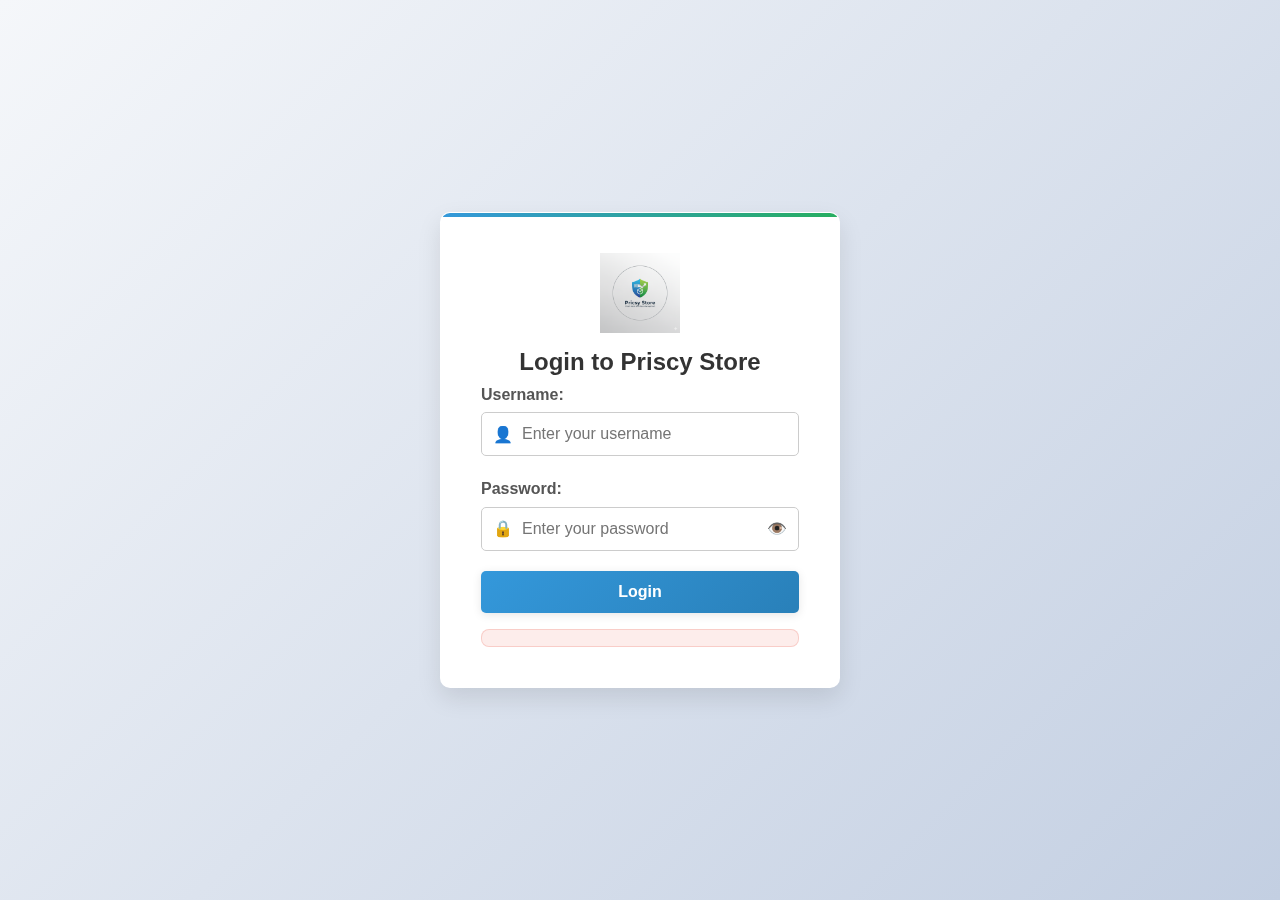
<file: pages/index.html>
<!DOCTYPE html>
<html lang="en">
<head>
    <meta charset="UTF-8">
    <meta name="viewport" content="width=device-width, initial-scale=1.0">
    <title>Priscy Store - Login</title>
    <link rel="stylesheet" href="../assets/css/style.css">
    <link rel="manifest" href="../manifest.json">
    <style>
        /* Additional styles for the improved login page */
        body.login-page {
            background: linear-gradient(135deg, #f5f7fa 0%, #c3cfe2 100%);
            display: flex;
            justify-content: center;
            align-items: center;
            height: 100vh;
            margin: 0;
            font-family: 'Segoe UI', Tahoma, Geneva, Verdana, sans-serif;
        }

        .login-container {
            background: white;
            padding: 40px;
            border-radius: 10px;
            box-shadow: 0 10px 25px rgba(0, 0, 0, 0.1);
            width: 100%;
            max-width: 400px;
            text-align: center;
            transition: transform 0.3s ease;
        }

        .login-container:hover {
            transform: translateY(-5px);
        }

        .login-container .logo {
            width: 80px;
            height: auto;
            margin-bottom: 10px;
        }

        .form-group {
            position: relative;
            margin-bottom: 20px;
            text-align: left;
        }

        .form-group label {
            font-weight: 600;
            margin-bottom: 5px;
            display: block;
        }

        .form-group input {
            width: 100%;
            padding: 12px 12px 12px 40px; /* Add padding for icon */
            border: 1px solid #ccc;
            border-radius: 5px;
            box-sizing: border-box;
        }

        .form-group .input-icon {
            position: absolute;
            left: 12px;
            top: 40px;
            color: #888;
        }

        #password-toggle {
            position: absolute;
            right: 12px;
            top: 40px;
            cursor: pointer;
            color: #888;
        }

        button[type="submit"] {
            width: 100%;
            padding: 12px;
            background-color: var(--primary-color, #5a67d8);
            color: white;
            border: none;
            border-radius: 5px;
            cursor: pointer;
            font-size: 16px;
            font-weight: 600;
            transition: background-color 0.3s ease;
            display: flex;
            justify-content: center;
            align-items: center;
        }

        button[type="submit"]:hover {
            background-color: var(--primary-dark, #434190);
        }

        .spinner {
            width: 20px;
            height: 20px;
            border: 2px solid rgba(255, 255, 255, 0.3);
            border-top-color: white;
            border-radius: 50%;
            animation: spin 1s linear infinite;
            margin-left: 10px;
        }

        @keyframes spin {
            to { transform: rotate(360deg); }
        }
    </style>
</head>
<body class="login-page">
    <div class="login-container">
        <img src="../assets/images/logo.png" alt="Priscy Store Logo" class="logo">
        <h2 style="margin-top: 0;">Login to Priscy Store</h2>
        <form id="loginForm">
            <div class="form-group">
                <label for="username">Username:</label>
                <span class="input-icon">👤</span>
                <input type="text" id="username" placeholder="Enter your username" required>
            </div>
            <div class="form-group">
                <label for="password">Password:</label>
                <span class="input-icon">🔒</span>
                <input type="password" id="password" placeholder="Enter your password" required>
                <span id="password-toggle">👁️</span>
            </div>
            <button type="submit" id="loginButton">
                <span class="button-text">Login</span>
            </button>
        </form>
        <div id="errorMessage" class="error"></div>
    </div>
    <script src="../assets/js/api.js"></script>
    <script src="../assets/js/login.js"></script>
    <script>
        if ('serviceWorker' in navigator) {
            window.addEventListener('load', () => {
                navigator.serviceWorker.register('/assets/js/sw.js')
                    .then(registration => {
                        console.log('SW registered: ', registration);
                    })
                    .catch(registrationError => {
                        console.log('SW registration failed: ', registrationError);
                    });
            });
        }
    </script>
</body>
</html>
</file>
<file: assets/css/style.css>
/* General Styles */
* {
    margin: 0;
    padding: 0;
    box-sizing: border-box;
}

:root {
    --primary-color: #3498db;
    --secondary-color: #2980b9;
    --success-color: #27ae60;
    --warning-color: #f39c12;
    --danger-color: #e74c3c;
    --light-bg: #f8f9fa;
    --shadow: 0 2px 10px rgba(0, 0, 0, 0.1);
    --shadow-hover: 0 4px 20px rgba(0, 0, 0, 0.15);
    --transition: all 0.3s cubic-bezier(0.4, 0, 0.2, 1);
    --border-radius: 8px;
}

body {
    font-family: 'Segoe UI', Tahoma, Geneva, Verdana, sans-serif;
    line-height: 1.6;
    color: #333;
    background: linear-gradient(135deg, #667eea, #764ba2, #2c3e50, #3498db);
    background-size: 400% 400%;
    min-height: 100vh;
    animation: fadeIn 0.8s ease-out, gradientBG 15s ease infinite;
}

@keyframes gradientBG {
    0% { background-position: 0% 50%; }
    50% { background-position: 100% 50%; }
    100% { background-position: 0% 50%; }
}

@keyframes fadeIn {
    from {
        opacity: 0;
        transform: translateY(20px);
    }
    to {
        opacity: 1;
        transform: translateY(0);
    }
}

.dashboard {
    display: flex;
    flex-direction: column;
    min-height: 100vh;
    animation: slideInUp 0.6s ease-out;
}

@keyframes slideInUp {
    from {
        opacity: 0;
        transform: translateY(30px);
    }
    to {
        opacity: 1;
        transform: translateY(0);
    }
}

header {
    background: linear-gradient(135deg, #2c3e50 0%, #34495e 100%);
    color: white;
    padding: 1rem;
    display: flex;
    justify-content: space-between;
    align-items: center;
    box-shadow: var(--shadow);
    transition: var(--transition);
}

header:hover {
    box-shadow: var(--shadow-hover);
}

nav {
    background: linear-gradient(135deg, #34495e 0%, #2c3e50 100%);
    padding: 0.5rem;
    box-shadow: inset 0 2px 4px rgba(0, 0, 0, 0.1);
}

.tab-btn {
    background-color: transparent;
    color: white;
    border: 2px solid transparent;
    padding: 0.75rem 1.5rem;
    cursor: pointer;
    margin-right: 0.5rem;
    border-radius: var(--border-radius);
    font-weight: 500;
    position: relative;
    overflow: hidden;
    transition: var(--transition);
}

.tab-btn::before {
    content: '';
    position: absolute;
    top: 0;
    left: -100%;
    width: 100%;
    height: 100%;
    background: linear-gradient(90deg, transparent, rgba(255, 255, 255, 0.2), transparent);
    transition: left 0.5s;
}

.tab-btn:hover::before {
    left: 100%;
}

.tab-btn:hover {
    background-color: rgba(255, 255, 255, 0.1);
    transform: translateY(-2px);
    box-shadow: 0 4px 12px rgba(0, 0, 0, 0.2);
}

.tab-btn.active {
    background: linear-gradient(135deg, var(--primary-color) 0%, var(--secondary-color) 100%);
    box-shadow: 0 2px 8px rgba(52, 152, 219, 0.3);
}

.tab-btn:active {
    transform: translateY(0);
    box-shadow: 0 1px 4px rgba(52, 152, 219, 0.3);
}

.tab-content {
    display: none;
    padding: 1rem;
    animation: fadeInScale 0.4s ease-out;
}

.tab-content.active {
    display: block;
}

@keyframes fadeInScale {
    from {
        opacity: 0;
        transform: scale(0.98);
    }
    to {
        opacity: 1;
        transform: scale(1);
    }
}

main {
    flex: 1;
    background-color: white;
    border-radius: 12px 12px 0 0;
    margin-top: -1rem;
    padding-top: 2rem;
    box-shadow: 0 -4px 20px rgba(0, 0, 0, 0.1);
    position: relative;
}

main::before {
    content: '';
    position: absolute;
    top: 0;
    left: 0;
    right: 0;
    height: 4px;
    background: linear-gradient(90deg, var(--primary-color), var(--success-color), var(--warning-color), var(--danger-color));
}

/* Login Styles */
.login-container {
    max-width: 420px;
    margin: 5rem auto;
    padding: 2.5rem;
    background: rgba(255, 255, 255, 0.95);
    backdrop-filter: blur(10px);
    border-radius: var(--border-radius);
    box-shadow: var(--shadow);
    animation: slideInFromBottom 0.8s cubic-bezier(0.68, -0.55, 0.265, 1.55);
    border: 1px solid rgba(255, 255, 255, 0.2);
    position: relative;
    overflow: hidden;
}

.login-container::before {
    content: '';
    position: absolute;
    top: 0;
    left: 0;
    right: 0;
    height: 4px;
    background: linear-gradient(90deg, var(--primary-color), var(--success-color));
}

.logo {
    max-width: 120px; /* Adjust size as needed */
    margin-bottom: 1rem;
    animation: fadeIn 1s ease-out;
    display: block;
    margin-left: auto;
    margin-right: auto;
}

@keyframes slideInFromBottom {
    from {
        opacity: 0;
        transform: translateY(50px) scale(0.9);
    }
    to {
        opacity: 1;
        transform: translateY(0) scale(1);
    }
}

.form-group {
    margin-bottom: 1.5rem;
    position: relative;
}

label {
    display: block;
    margin-bottom: 0.5rem;
    font-weight: 600;
    color: #555;
    transition: var(--transition);
}

input, select {
    width: 100%;
    padding: 0.75rem;
    border: 2px solid #e1e8ed;
    border-radius: var(--border-radius);
    font-size: 1rem;
    transition: var(--transition);
    background-color: white;
    /* Add placeholder to allow :not(:placeholder-shown) selector to work */
    placeholder: ' ';
}

input:focus, select:focus {
    outline: none;
    border-color: var(--primary-color);
    box-shadow: 0 0 0 3px rgba(52, 152, 219, 0.1);
    background-color: white;
}

input:hover, select:hover {
    border-color: #bdc3c7;
}

button {
    background: linear-gradient(135deg, var(--primary-color) 0%, var(--secondary-color) 100%);
    color: white;
    border: none;
    cursor: pointer;
    margin-top: 1rem;
    padding: 0.75rem;
    border-radius: var(--border-radius);
    font-size: 1rem;
    font-weight: 600;
    transition: var(--transition);
    position: relative;
    overflow: hidden;
    box-shadow: var(--shadow);
}

button::before {
    content: '';
    position: absolute;
    top: 0;
    left: -100%;
    width: 100%;
    height: 100%;
    background: linear-gradient(90deg, transparent, rgba(255, 255, 255, 0.2), transparent);
    transition: left 0.5s;
}

button:hover::before {
    left: 100%;
}

button:hover {
    transform: translateY(-2px);
    box-shadow: var(--shadow-hover);
}

button:active {
    transform: translateY(0);
    box-shadow: var(--shadow);
}

.error {
    color: var(--danger-color);
    margin-top: 1rem;
    padding: 0.5rem;
    border-radius: var(--border-radius);
    background-color: rgba(231, 76, 60, 0.1);
    border: 1px solid rgba(231, 76, 60, 0.2);
    animation: shake 0.5s ease-in-out;
}

@keyframes shake {
    0%, 100% { transform: translateX(0); }
    25% { transform: translateX(-5px); }
    75% { transform: translateX(5px); }
}

/* Table Styles */
table {
    width: 100%;
    border-collapse: collapse;
    margin-top: 1rem;
    border-radius: var(--border-radius);
    overflow: hidden;
    box-shadow: var(--shadow);
    animation: slideInFromTop 0.6s ease-out;
}

@keyframes slideInFromTop {
    from {
        opacity: 0;
        transform: translateY(-20px);
    }
    to {
        opacity: 1;
        transform: translateY(0);
    }
}

th, td {
    padding: 1rem 0.75rem;
    text-align: left;
    border-bottom: 1px solid #e1e8ed;
    transition: var(--transition);
}

th {
    background: linear-gradient(135deg, #f8f9fa 0%, #e9ecef 100%);
    font-weight: 600;
    color: #495057;
    position: sticky;
    top: 0;
    z-index: 1;
}

tbody tr {
    transition: var(--transition);
}

tbody tr:hover {
    background-color: rgba(52, 152, 219, 0.05);
    transform: scale(1.01);
    box-shadow: 0 2px 8px rgba(0, 0, 0, 0.1);
}

tbody tr:hover td {
    border-bottom-color: var(--primary-color);
}

/* Overview Cards */
.overview-cards {
    display: flex;
    justify-content: space-around;
    margin-bottom: 2rem;
    animation: staggerFadeIn 0.8s ease-out;
}

@keyframes staggerFadeIn {
    from {
        opacity: 0;
        transform: translateY(20px);
    }
    to {
        opacity: 1;
        transform: translateY(0);
    }
}

.overview-cards .card:nth-child(1) { animation-delay: 0.1s; }
.overview-cards .card:nth-child(2) { animation-delay: 0.2s; }
.overview-cards .card:nth-child(3) { animation-delay: 0.3s; }
.overview-cards .card:nth-child(4) { animation-delay: 0.4s; }

.card {
    background: linear-gradient(135deg, #ffffff 0%, #f8f9fa 100%);
    padding: 1.5rem;
    border-radius: var(--border-radius);
    text-align: center;
    flex: 1;
    margin: 0 0.5rem;
    box-shadow: var(--shadow);
    border: 1px solid rgba(0, 0, 0, 0.05);
    transition: var(--transition);
    position: relative;
    overflow: hidden;
}

.card::before {
    content: '';
    position: absolute;
    top: 0;
    left: 0;
    right: 0;
    height: 4px;
    background: linear-gradient(90deg, var(--primary-color), var(--success-color));
}

.card:hover {
    transform: translateY(-5px) scale(1.02);
    box-shadow: var(--shadow-hover);
}

.card h3 {
    margin-bottom: 0.5rem;
    color: #495057;
    font-size: 0.9rem;
    font-weight: 600;
    text-transform: uppercase;
    letter-spacing: 0.5px;
}

.card p {
    font-size: 2rem;
    font-weight: 700;
    color: var(--primary-color);
    margin: 0;
}

/* Modal Styles */
.modal {
    display: none;
    position: fixed;
    z-index: 1000;
    left: 0;
    top: 0;
    width: 100%;
    height: 100%;
    overflow: auto;
    background-color: rgba(0, 0, 0, 0.6);
    backdrop-filter: blur(4px);
    animation: fadeInBackdrop 0.3s ease-out;
}

@keyframes fadeInBackdrop {
    from {
        opacity: 0;
    }
    to {
        opacity: 1;
    }
}

.modal-content {
    background: linear-gradient(135deg, #ffffff 0%, #f8f9fa 100%);
    margin: 10% auto;
    padding: 2rem;
    border: none;
    width: 90%;
    max-width: 550px;
    border-radius: var(--border-radius);
    box-shadow: var(--shadow-hover);
    animation: modalSlideIn 0.4s cubic-bezier(0.34, 1.56, 0.64, 1);
    position: relative;
    overflow: hidden;
}

.modal-content::before {
    content: '';
    position: absolute;
    top: 0;
    left: 0;
    right: 0;
    height: 4px;
    background: linear-gradient(90deg, var(--primary-color), var(--success-color), var(--warning-color));
}

@keyframes modalSlideIn {
    from {
        opacity: 0;
        transform: translateY(-50px) scale(0.9);
    }
    to {
        opacity: 1;
        transform: translateY(0) scale(1);
    }
}

.close {
    color: #aaa;
    float: right;
    font-size: 32px;
    font-weight: bold;
    cursor: pointer;
    line-height: 1;
    transition: var(--transition);
    position: absolute;
    top: 1rem;
    right: 1.5rem;
    width: 32px;
    height: 32px;
    display: flex;
    align-items: center;
    justify-content: center;
    border-radius: 50%;
    background-color: rgba(0, 0, 0, 0.05);
}

.close:hover {
    color: var(--danger-color);
    background-color: rgba(231, 76, 60, 0.1);
    transform: rotate(90deg);
}

/* Additional Button Styles */
.add-btn, .edit-btn, .delete-btn, .mark-read-btn {
    padding: 0.5rem 1rem;
    border: none;
    border-radius: var(--border-radius);
    cursor: pointer;
    font-size: 0.9rem;
    font-weight: 500;
    transition: var(--transition);
    margin-right: 0.5rem;
    position: relative;
    overflow: hidden;
    box-shadow: var(--shadow);
}

.add-btn::before, .edit-btn::before, .delete-btn::before, .mark-read-btn::before {
    content: '';
    position: absolute;
    top: 0;
    left: -100%;
    width: 100%;
    height: 100%;
    background: linear-gradient(90deg, transparent, rgba(255, 255, 255, 0.3), transparent);
    transition: left 0.6s;
}

.add-btn:hover::before, .edit-btn:hover::before, .delete-btn:hover::before, .mark-read-btn:hover::before {
    left: 100%;
}

.add-btn {
    background: linear-gradient(135deg, var(--success-color) 0%, #2ecc71 100%);
    color: white;
    animation: pulseSuccess 2s infinite;
}

.add-btn:hover {
    transform: translateY(-3px) scale(1.05);
    box-shadow: 0 6px 20px rgba(39, 174, 96, 0.4);
    animation: bounce 0.6s ease-out;
}

.edit-btn {
    background: linear-gradient(135deg, var(--warning-color) 0%, #f39c12 100%);
    color: white;
    animation: pulseWarning 2s infinite;
}

.edit-btn:hover {
    transform: translateY(-3px) scale(1.05);
    box-shadow: 0 6px 20px rgba(243, 156, 18, 0.4);
    animation: wiggle 0.8s ease-out;
}

.delete-btn {
    background: linear-gradient(135deg, var(--danger-color) 0%, #e74c3c 100%);
    color: white;
    animation: pulseDanger 2s infinite;
}

.delete-btn:hover {
    transform: translateY(-3px) scale(1.05);
    box-shadow: 0 6px 20px rgba(231, 76, 60, 0.4);
    animation: shake 0.5s ease-in-out;
}

.mark-read-btn {
    background: linear-gradient(135deg, var(--primary-color) 0%, var(--secondary-color) 100%);
    color: white;
    animation: pulsePrimary 2s infinite;
}

.mark-read-btn:hover {
    transform: translateY(-3px) scale(1.05);
    box-shadow: 0 6px 20px rgba(52, 152, 219, 0.4);
    animation: glow 0.8s ease-out;
}

/* Button Animation Keyframes */
@keyframes pulseSuccess {
    0%, 100% { box-shadow: 0 0 0 0 rgba(39, 174, 96, 0.4); }
    50% { box-shadow: 0 0 0 8px rgba(39, 174, 96, 0); }
}

@keyframes pulseWarning {
    0%, 100% { box-shadow: 0 0 0 0 rgba(243, 156, 18, 0.4); }
    50% { box-shadow: 0 0 0 8px rgba(243, 156, 18, 0); }
}

@keyframes pulseDanger {
    0%, 100% { box-shadow: 0 0 0 0 rgba(231, 76, 60, 0.4); }
    50% { box-shadow: 0 0 0 8px rgba(231, 76, 60, 0); }
}

@keyframes pulsePrimary {
    0%, 100% { box-shadow: 0 0 0 0 rgba(52, 152, 219, 0.4); }
    50% { box-shadow: 0 0 0 8px rgba(52, 152, 219, 0); }
}

@keyframes bounce {
    0%, 20%, 50%, 80%, 100% { transform: translateY(0) scale(1); }
    40% { transform: translateY(-6px) scale(1.05); }
    60% { transform: translateY(-3px) scale(1.05); }
}

@keyframes wiggle {
    0%, 7% { transform: rotateZ(0) scale(1); }
    15% { transform: rotateZ(-15deg) scale(1.05); }
    20% { transform: rotateZ(10deg) scale(1.05); }
    25% { transform: rotateZ(-10deg) scale(1.05); }
    30% { transform: rotateZ(6deg) scale(1.05); }
    35% { transform: rotateZ(-4deg) scale(1.05); }
    40%, 100% { transform: rotateZ(0) scale(1); }
}

@keyframes glow {
    0% { filter: brightness(1); }
    50% { filter: brightness(1.2); }
    100% { filter: brightness(1); }
}

/* Search Container */
.search-container {
    margin-bottom: 1rem;
    animation: slideInFromLeft 0.5s ease-out;
}

@keyframes slideInFromLeft {
    from {
        opacity: 0;
        transform: translateX(-20px);
    }
    to {
        opacity: 1;
        transform: translateX(0);
    }
}

.search-container input {
    width: 100%;
    padding: 0.75rem;
    border: 2px solid #e1e8ed;
    border-radius: var(--border-radius);
    font-size: 1rem;
    transition: var(--transition);
    background-color: #fafbfc;
}

.search-container input:focus {
    outline: none;
    border-color: var(--primary-color);
    box-shadow: 0 0 0 3px rgba(52, 152, 219, 0.1);
    background-color: white;
}

/* Loading States */
.loading {
    opacity: 0.6;
    pointer-events: none;
    animation: pulseLoading 1.5s ease-in-out infinite;
}

@keyframes pulseLoading {
    0%, 100% { opacity: 0.6; }
    50% { opacity: 0.8; }
}

.shimmer {
    background: linear-gradient(90deg, #f0f0f0 25%, #e0e0e0 50%, #f0f0f0 75%);
    background-size: 200% 100%;
    animation: shimmer 1.5s infinite;
}

@keyframes shimmer {
    0% {
        background-position: -200% 0;
    }
    100% {
        background-position: 200% 0;
    }
}

/* Floating Animation for Cards */
@keyframes float {
    0%, 100% { transform: translateY(0px); }
    50% { transform: translateY(-10px); }
}

.card {
    animation: float 3s ease-in-out infinite;
}

.card.warning {
    border-left: 5px solid var(--warning-color);
    cursor: pointer;
}

/* Notification Badge Animation */
.notification-badge {
    position: relative;
    display: inline-block;
}

.notification-badge::after {
    content: attr(data-unread);
    position: absolute;
    top: 0px;
    right: 0px;
    width: 12px;
    height: 12px;
    background: var(--danger-color);
    border-radius: 50%;
    animation: notificationPulse 2s infinite;
}

@keyframes notificationPulse {
    0%, 100% {
        transform: scale(1);
        opacity: 1;
    }
    50% {
        transform: scale(1.2);
        opacity: 0.7;
    }
}

.unread-row {
    font-weight: bold;
    background-color: #fef9e7;
}
/* Success Animation for Forms */
.success-message {
    background: linear-gradient(135deg, var(--success-color) 0%, #2ecc71 100%);
    color: white;
    padding: 1rem;
    border-radius: var(--border-radius);
    margin: 1rem 0;
    animation: slideInSuccess 0.5s ease-out, fadeOutSuccess 3s 2s forwards;
    box-shadow: var(--shadow);
}

@keyframes slideInSuccess {
    from {
        opacity: 0;
        transform: translateY(-20px);
    }
    to {
        opacity: 1;
        transform: translateY(0);
    }
}

@keyframes fadeOutSuccess {
    to {
        opacity: 0;
        transform: translateY(-10px);
    }
}

/* Typing Animation for Inputs */
@keyframes typing {
    from { width: 0; }
    to { width: 100%; }
}

.input-typing {
    border-right: 2px solid var(--primary-color);
    animation: typing 2s steps(20, end), blink-caret 0.75s step-end infinite;
}

@keyframes blink-caret {
    from, to { border-color: transparent; }
    50% { border-color: var(--primary-color); }
}

/* Page Transition Effects */
.page-enter {
    opacity: 0;
    transform: translateX(100%);
    animation: pageSlideIn 0.5s ease-out forwards;
}

.page-exit {
    animation: pageSlideOut 0.5s ease-in forwards;
}

@keyframes pageSlideIn {
    to {
        opacity: 1;
        transform: translateX(0);
    }
}

@keyframes pageSlideOut {
    to {
        opacity: 0;
        transform: translateX(-100%);
    }
}

/* Icon Animations */
.icon-spin {
    animation: spin 1s linear infinite;
}

@keyframes spin {
    from { transform: rotate(0deg); }
    to { transform: rotate(360deg); }
}

.icon-bounce {
    animation: bounce 1s infinite;
}

.icon-pulse {
    animation: pulse 1s infinite;
}

@keyframes pulse {
    0% { transform: scale(1); }
    50% { transform: scale(1.1); }
    100% { transform: scale(1); }
}

/* Progress Bar Animation */
.progress-bar {
    width: 100%;
    height: 4px;
    background: #e0e0e0;
    border-radius: 2px;
    overflow: hidden;
    margin: 1rem 0;
}

.progress-fill {
    height: 100%;
    background: linear-gradient(90deg, var(--primary-color), var(--success-color));
    border-radius: 2px;
    animation: progressFill 2s ease-out;
}

@keyframes progressFill {
    from { width: 0%; }
    to { width: 100%; }
}

/* Ripple Effect for Buttons */
.ripple {
    content: '';
    position: absolute;
    border-radius: 50%;
    background: rgba(255, 255, 255, 0.6);
    transform: scale(0);
    animation: ripple-effect 0.6s linear;
    pointer-events: none;
}

@keyframes ripple-effect {
    to {
        transform: scale(4);
        opacity: 0;
    }
}

/* Staggered List Animation */
.stagger-item {
    opacity: 0;
    transform: translateY(20px);
    animation: staggerItem 0.5s ease-out forwards;
}

.stagger-item:nth-child(1) { animation-delay: 0.1s; }
.stagger-item:nth-child(2) { animation-delay: 0.2s; }
.stagger-item:nth-child(3) { animation-delay: 0.3s; }
.stagger-item:nth-child(4) { animation-delay: 0.4s; }
.stagger-item:nth-child(5) { animation-delay: 0.5s; }

@keyframes staggerItem {
    to {
        opacity: 1;
        transform: translateY(0);
    }
}

/* Confetti Animation */
.confetti {
    position: fixed;
    top: 0;
    left: 0;
    width: 100%;
    height: 100%;
    pointer-events: none;
    z-index: 9999;
}

.confetti-piece {
    position: absolute;
    width: 10px;
    height: 10px;
    background: var(--success-color);
    animation: confettiFall 3s linear forwards;
}

@keyframes confettiFall {
    0% {
        transform: translateY(-100vh) rotate(0deg);
        opacity: 1;
    }
    100% {
        transform: translateY(100vh) rotate(720deg);
        opacity: 0;
    }
}

/* Accessibility */
@media (prefers-reduced-motion: reduce) {
    *, *::before, *::after {
        animation-duration: 0.01ms !important;
        animation-iteration-count: 1 !important;
        transition-duration: 0.01ms !important;
    }
}

/* Responsive Design */
@media (max-width: 768px) {
    .overview-cards {
        flex-direction: column;
    }

    header {
        flex-direction: column;
        gap: 1rem;
        text-align: center;
    }

    nav {
        overflow-x: auto;
    }

    .tab-btn {
        white-space: nowrap;
        padding: 0.5rem 1rem;
        font-size: 0.9rem;
    }

    .login-container {
        margin: 2rem auto;
        padding: 1.5rem;
    }

    .modal-content {
        margin: 5% auto;
        padding: 1.5rem;
        width: 95%;
    }

    table {
        font-size: 0.9rem;
    }

    th, td {
        padding: 0.5rem;
    }

    .card {
        margin: 0.5rem 0;
    }

    /* Responsive Table Transformation */
    table {
        border: 0;
        box-shadow: none;
    }

    table thead {
        display: none;
    }

    table tr {
        display: block;
        margin-bottom: 1rem;
        border-radius: var(--border-radius);
        box-shadow: var(--shadow);
        border: 1px solid #e1e8ed;
        animation: none !important; /* Disable stagger on mobile */
    }

    table td {
        display: block;
        text-align: right;
        border-bottom: 1px dotted #ccc;
        position: relative;
        padding-left: 50%;
    }

    table td::before {
        content: attr(data-label);
        position: absolute;
        left: 1rem;
        font-weight: bold;
        text-align: left;
    }
}

@media (max-width: 480px) {
    .tab-btn {
        padding: 0.4rem 0.8rem;
        font-size: 0.8rem;
    }

    .card h3 {
        font-size: 0.8rem;
    }

    .card p {
        font-size: 1.5rem;
    }
}
</file>
